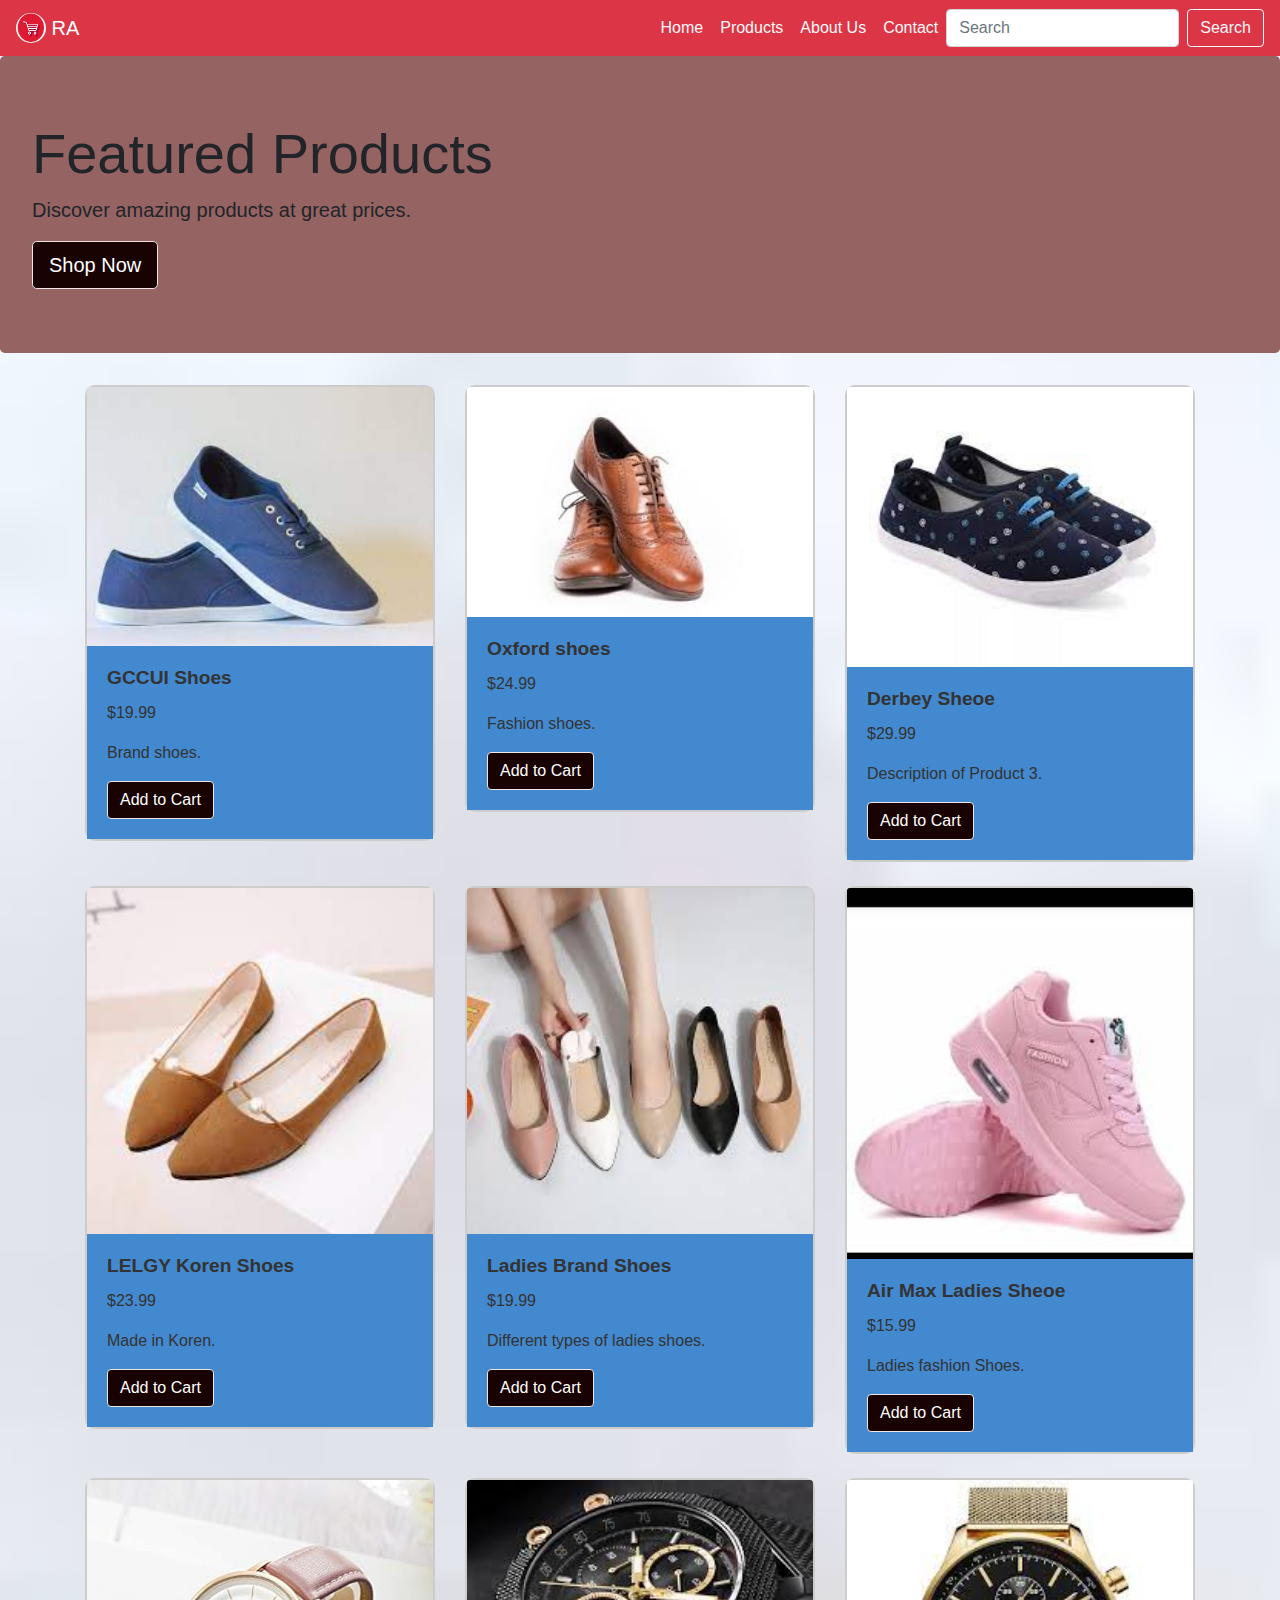
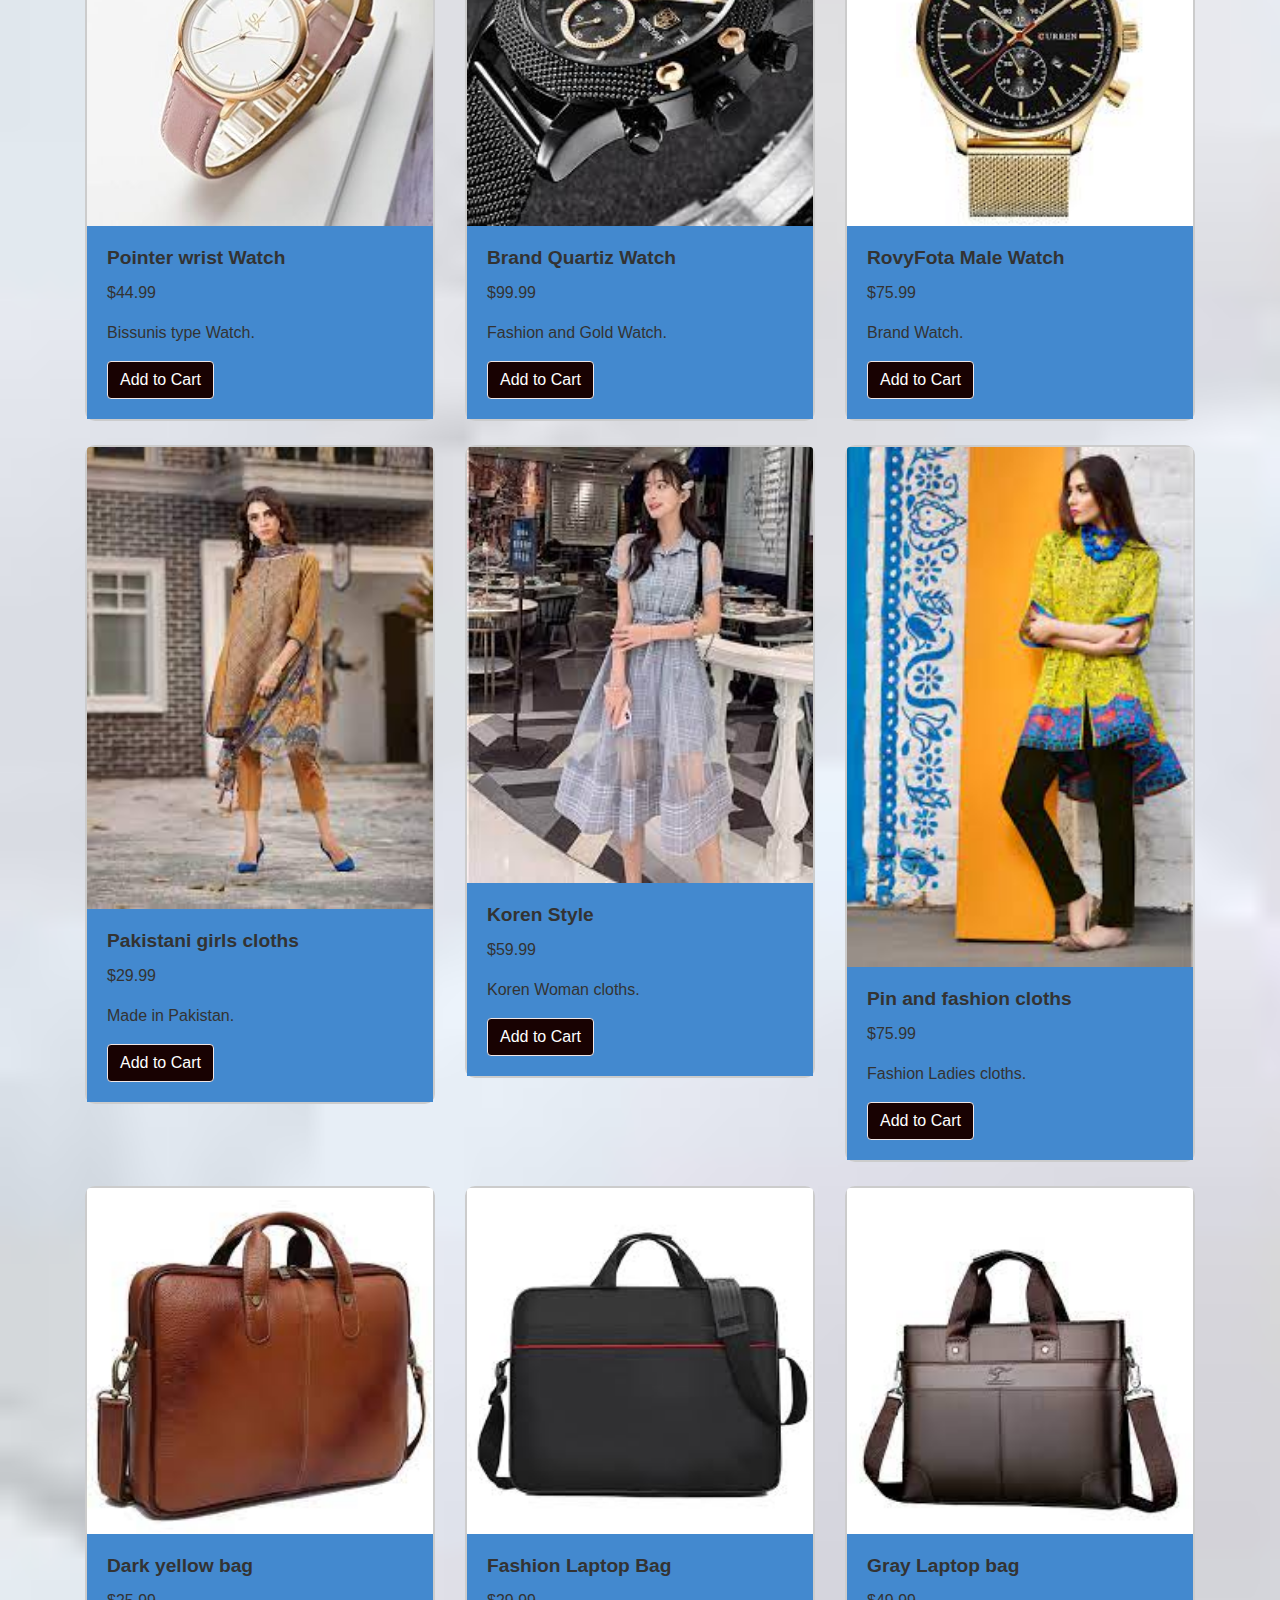
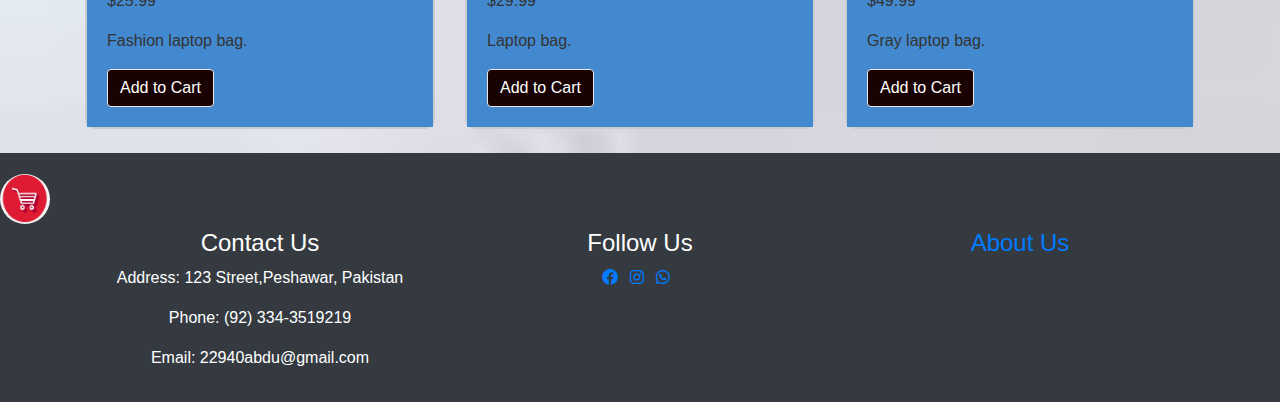
<file: index.html>
<!DOCTYPE html>
<html lang="en">
<head>
    <meta charset="UTF-8">
    <meta name="viewport" content="width=device-width, initial-scale=1, shrink-to-fit=no">
    <title>Fictional E-Commerce</title>
    <link rel="stylesheet" href="https://stackpath.bootstrapcdn.com/bootstrap/4.5.2/css/bootstrap.min.css">
    <link href="https://cdnjs.cloudflare.com/ajax/libs/font-awesome/6.0.0-beta3/css/all.min.css" rel="stylesheet">

    <link rel="stylesheet" href="styles.css">
    <style>
        /* Add your custom styles here */
    </style>
</head>
<body>
    <!-- Header Section -->
    <nav class="navbar navbar-expand-lg navbar-dark bg-danger">
        <a class="navbar-brand rounded-circle" href="#">
            <img src="download.png" alt="Logo" width="30" height="30" class="d-inline-block align-top rounded-circle">
            RA
        </a>
        <!-- ... Rest of your navbar code ... -->
    
    
        
        
        <button class="navbar-toggler" type="button" data-toggle="collapse" data-target="#navbarNav" aria-controls="navbarNav" aria-expanded="false" aria-label="Toggle navigation">
            <span class="navbar-toggler-icon"></span>
        </button>
        <div class="collapse navbar-collapse" id="navbarNav">
            <ul class="navbar-nav ml-auto">
                <li class="nav-item"><a class="nav-link" href="#">Home</a></li>
                <li class="nav-item"><a class="nav-link" href="#">Products</a></li>
                <li class="nav-item"><a class="nav-link" href="about_us.html">About Us</a></li>
                <li class="nav-item"><a class="nav-link" href="#contact">Contact</a></li>
            </ul>
            <form class="form-inline my-2 my-lg-0">
                <input class="form-control mr-sm-2" type="search" placeholder="Search" aria-label="Search">
                <button class="btn btn-outline-light my-2 my-sm-0" type="submit">Search</button>
            </form>
        </div>
    </nav>
    
    <!-- Hero Section -->
    <div class="jumbotron">
        <h1 class="display-4">Featured Products</h1>
        <p class="lead">Discover amazing products at great prices.</p>
        <a class="btn btn-primary btn-lg" href="#" role="button">Shop Now</a>
    </div>

    <!-- Product Listings -->
    <div class="container">
        <div class="row">
            <div class="col-md-4 mb-4">
                <div class="card">
                    <img src="download1.jpg" class="card-img-top" alt="Product 1">
                    <div class="card-body">
                        <h5 class="card-title">GCCUI Shoes</h5>
                        <p class="card-text">$19.99</p>
                        <p class="card-text">Brand shoes.</p>
                        <a href="#" class="btn btn-primary">Add to Cart</a>
                    </div>
                </div>
            </div>

            <div class="col-md-4 mb-4">
                <div class="card">
                    <img src="download2.png" class="card-img-top" alt="Product 2">
                    <div class="card-body">
                        <h5 class="card-title">Oxford shoes</h5>
                        <p class="card-text">$24.99</p>
                        <p class="card-text">Fashion shoes.</p>
                        <a href="#" class="btn btn-primary">Add to Cart</a>
                    </div>
                </div>
            </div>

            <div class="col-md-4 mb-4">
                <div class="card">
                    <img src="download3.png" class="card-img-top" alt="Product 3">
                    <div class="card-body">
                        <h5 class="card-title">Derbey Sheoe</h5>
                        <p class="card-text">$29.99</p>
                        <p class="card-text">Description of Product 3.</p>
                        <a href="#" class="btn btn-primary">Add to Cart</a>
                    </div>
                </div>
            </div>
            <div class="col-md-4 mb-4">
                <div class="card">
                    <img src="pic10.jpg" class="card-img-top" alt="Product 3">
                    <div class="card-body">
                        <h5 class="card-title">LELGY Koren Shoes</h5>
                        <p class="card-text">$23.99</p>
                        <p class="card-text">Made in Koren.</p>
                        <a href="#" class="btn btn-primary">Add to Cart</a>
                    </div>
                </div>
            </div>
            <div class="col-md-4 mb-4">
                <div class="card">
                    <img src="pic11.jpg" class="card-img-top" alt="Product 3">
                    <div class="card-body">
                        <h5 class="card-title">Ladies Brand Shoes</h5>
                        <p class="card-text">$19.99</p>
                        <p class="card-text">Different types of ladies shoes.</p>
                        <a href="#" class="btn btn-primary">Add to Cart</a>
                    </div>
                </div>
            </div>
            <div class="col-md-4 mb-4">
                <div class="card">
                    <img src="pic18.jpg" class="card-img-top" alt="Product 3">
                    <div class="card-body">
                        <h5 class="card-title">Air Max Ladies Sheoe</h5>
                        <p class="card-text">$15.99</p>
                        <p class="card-text">Ladies fashion Shoes.</p>
                        <a href="#" class="btn btn-primary">Add to Cart</a>
                    </div>
                </div>
            </div>
            <div class="col-md-4 mb-4">
                <div class="card">
                    <img src="pic12.jpg" class="card-img-top" alt="Product 3">
                    <div class="card-body">
                        <h5 class="card-title">Pointer wrist Watch</h5>
                        <p class="card-text">$44.99</p>
                        <p class="card-text">Bissunis type Watch.</p>
                        <a href="#" class="btn btn-primary">Add to Cart</a>
                    </div>
                </div>
            </div>
            <div class="col-md-4 mb-4">
                <div class="card">
                    <img src="pic13.jpg" class="card-img-top" alt="Product 3">
                    <div class="card-body">
                        <h5 class="card-title">Brand Quartiz Watch</h5>
                        <p class="card-text">$99.99</p>
                        <p class="card-text">Fashion and Gold Watch.</p>
                        <a href="#" class="btn btn-primary">Add to Cart</a>
                    </div>
                </div>
            </div>
            <div class="col-md-4 mb-4">
                <div class="card">
                    <img src="pic17.jpg" class="card-img-top" alt="Product 3">
                    <div class="card-body">
                        <h5 class="card-title">RovyFota Male Watch</h5>
                        <p class="card-text">$75.99</p>
                        <p class="card-text">Brand Watch.</p>
                        <a href="#" class="btn btn-primary">Add to Cart</a>
                    </div>
                </div>
            </div>
            <div class="col-md-4 mb-4">
                <div class="card">
                    <img src="pic1.jpg" class="card-img-top" alt="Product 3">
                    <div class="card-body">
                        <h5 class="card-title">Pakistani girls cloths</h5>
                        <p class="card-text">$29.99</p>
                        <p class="card-text">Made in Pakistan.</p>
                        <a href="#" class="btn btn-primary">Add to Cart</a>
                    </div>
                </div>
            </div>
            <div class="col-md-4 mb-4">
                <div class="card">
                    <img src="pic19.jpg" class="card-img-top" alt="Product 3">
                    <div class="card-body">
                        <h5 class="card-title">Koren Style </h5>
                        <p class="card-text">$59.99</p>
                        <p class="card-text">Koren Woman cloths.</p>
                        <a href="#" class="btn btn-primary">Add to Cart</a>
                    </div>
                </div>
            </div>
            <div class="col-md-4 mb-4">
                <div class="card">
                    <img src="pic2.jpg" class="card-img-top" alt="Product 3">
                    <div class="card-body">
                        <h5 class="card-title">Pin and fashion cloths</h5>
                        <p class="card-text">$75.99</p>
                        <p class="card-text">Fashion Ladies cloths.</p>
                        <a href="#" class="btn btn-primary">Add to Cart</a>
                    </div>
                </div>
            </div>

            <!-- Add more product cards here -->
            <div class="col-md-4 mb-4">
                <div class="card">
                    <img src="pic14.jpg" class="card-img-top" alt="Product 4">
                    <div class="card-body">
                        <h5 class="card-title">Dark yellow bag</h5>
                        <p class="card-text">$25.99</p>
                        <p class="card-text">Fashion laptop bag.</p>
                        <a href="#" class="btn btn-primary">Add to Cart</a>
                    </div>
                </div>
            </div>

            <div class="col-md-4 mb-4">
                <div class="card">
                    <img src="pic15.jpg" class="card-img-top" alt="Product 5">
                    <div class="card-body">
                        <h5 class="card-title">Fashion Laptop Bag</h5>
                        <p class="card-text">$29.99</p>
                        <p class="card-text">Laptop bag.</p>
                        <a href="#" class="btn btn-primary">Add to Cart</a>
                    </div>
                </div>
            </div>

            <div class="col-md-4 mb-4">
                <div class="card">
                    <img src="pic16.jpg" class="card-img-top" alt="Product 6">
                    <div class="card-body">
                        <h5 class="card-title">Gray Laptop bag</h5>
                        <p class="card-text">$49.99</p>
                        <p class="card-text">Gray laptop bag.</p>
                        <a href="#" class="btn btn-primary">Add to Cart</a>
                    </div>
                </div>
            </div>
        </div>
    </div>

    <!-- Contact Form -->

    <!-- Footer Section -->
    <footer class="bg-dark text-white py-3">
        <a class="navbar-brand rounded-circle" href="index.html">
        <img src="download.png" alt="Logo" width="50" height="50" class="d-inline-block align-top rounded-circle">
        </a>
        <div class="container text-center" id="contact">
            <div class="row">
                <div class="col-md-4">
                    <h4>Contact Us</h4>
                    <p>Address: 123 Street,Peshawar, Pakistan</p>
                    <p>Phone: (92) 334-3519219</p>
                    <p>Email: 22940abdu@gmail.com</p>
                </div>
                <div class="col-md-4">
                    <h4>Follow Us</h4>
                    <a href="https://www.facebook.com/profile.php?id=100087406156577&mibextid=ZbWKwL" class="mr-2"><i class="fab fa-facebook"></i></a>
                    <a href="https://instagram.com/abdulah_qurashii?igshid=OGQ5ZDc2ODk2ZA==" class="mr-2"><i class="fab fa-instagram"></i></a>
                    <a href="https://whatsapp.com/channel/0029VaDaLeG3LdQRflvkhG25" class="mr-2"><i class="fab fa-whatsapp"></i></a>

                </div>
                <div class="col-md-4">
                    <a href="about_us.html"><h4>About Us</h4></a>
                    <!-- Add any additional content here -->
                </div>
            </div>
        </div>
    </footer>
    
    <script src="https://code.jquery.com/jquery-3.5.1.slim.min.js"></script>
    <script src="https://cdn.jsdelivr.net/npm/@popperjs/core@2.5.3/dist/umd/popper.min.js"></script>
    <script src="https://stackpath.bootstrapcdn.com/bootstrap/4.5.2/js/bootstrap.min.js"></script>
</body>
</html>
</file>
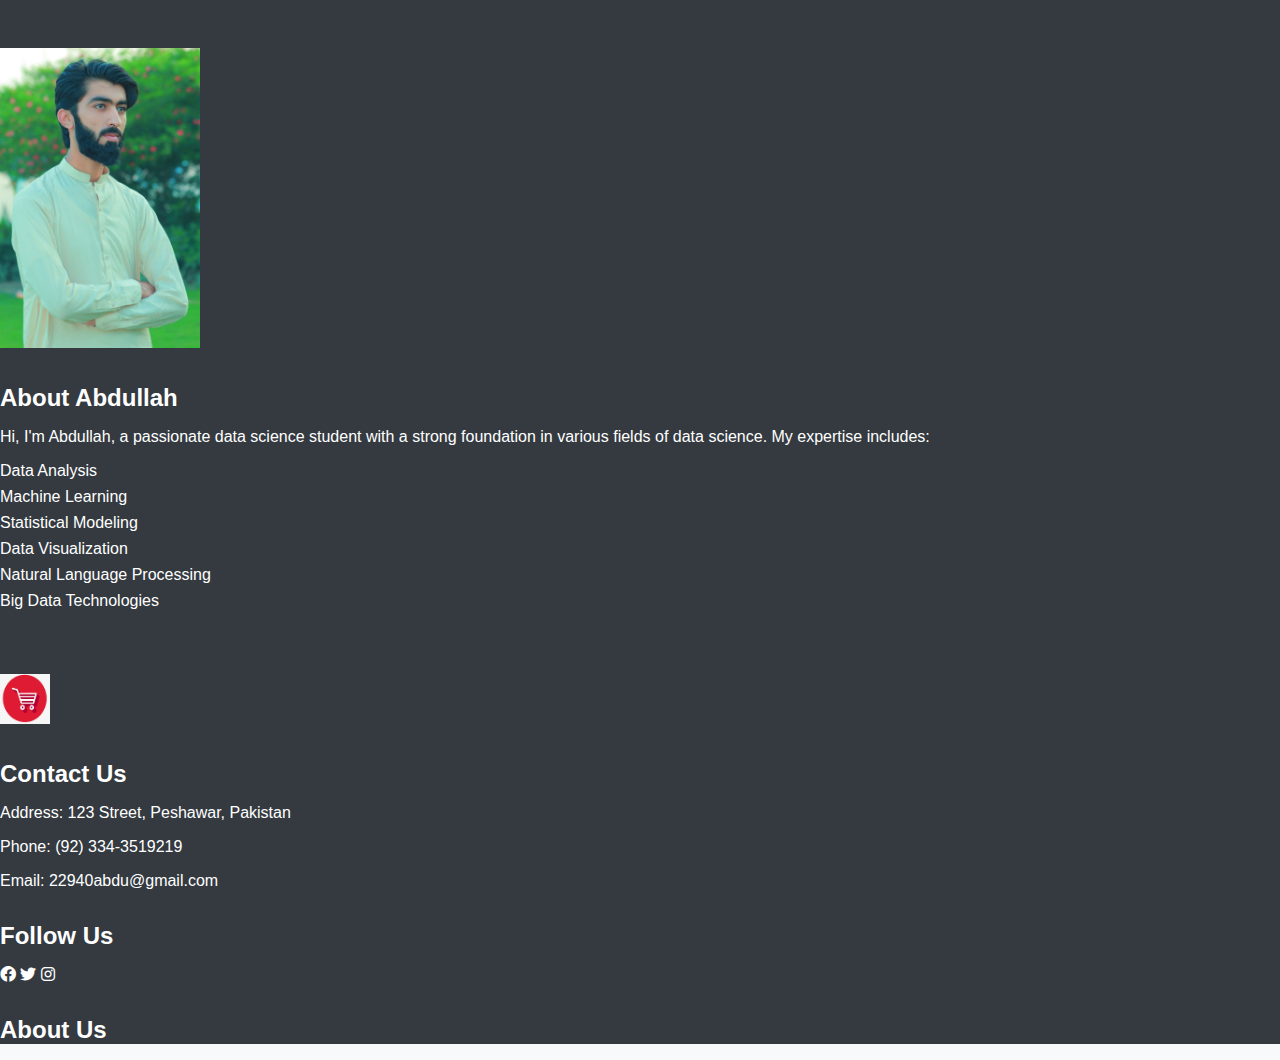
<file: about_us.html>
<!DOCTYPE html>
<html lang="en">
<head>
    <meta charset="UTF-8">
    <meta name="viewport" content="width=device-width, initial-scale=1, shrink-to-fit=no">
    <link href="https://cdnjs.cloudflare.com/ajax/libs/font-awesome/6.0.0-beta3/css/all.min.css" rel="stylesheet">

    <title>About Us</title>
    <style>
        /* CSS for About Us section */
        body {
            font-family: Arial, sans-serif;
            background-color: #f8f9fa; /* Light background color */
            color: #343a40; /* Dark text color */
            margin: 0;
            padding: 0;
        }

        .bg-dark {
            background-color: #343a40; /* Dark background color */
            color: #ffffff; /* Text color */
        }

        .py-5 {
            padding-top: 3rem;
            padding-bottom: 3rem;
        }

        .container {
            max-width: 960px; /* Set max width for content */
        }

        h4 {
            font-size: 1.5rem; /* Larger font size for headings */
            margin-bottom: 1rem; /* Add some space below headings */
        }

        ul {
            list-style-type: none; /* Remove bullet points from list */
            padding: 0; /* Remove default padding */
        }

        ul li {
            margin-bottom: 0.5rem; /* Add space between list items */
        }

        ul li::before {
            content: "\2022"; /* Add custom bullet point (Unicode for bullet point) */
            color: #dc3545; /* Red color for bullet point */
            font-size: 1rem;
            display: inline-block;
            width: 1em;
            margin-left: -1em;
        }

        ul li:last-child {
            margin-bottom: 0; /* Remove space after last list item */
        }
    </style>
    <style>
        /* ... Your existing CSS ... */
        
        /* Additional CSS for the footer */
        .footer-links a {
            color: #ffffff;
            text-decoration: none;
        }

        .footer-links a:hover {
            text-decoration: underline;
        }
    </style>
</head>
<body>

    <section class="bg-dark text-white py-5">
        <div class="container">
            <div class="row">
                <div class="col-md-4 text-center">
                    <img src="WhatsApp Image 2023-10-06 at 1.43.26 PM.jpeg" alt="Abdullah's Picture" class="img-fluid rounded-circle mb-3" style="width: 200px;">
                    <h4>About Abdullah</h4>
                    <p>Hi, I'm Abdullah, a passionate data science student with a strong foundation in various fields of data science. My expertise includes:</p>
                    <ul>
                        <li>Data Analysis</li>
                        <li>Machine Learning</li>
                        <li>Statistical Modeling</li>
                        <li>Data Visualization</li>
                        <li>Natural Language Processing</li>
                        <li>Big Data Technologies</li>
                    </ul>
                </div>
                <div class="col-md-4">
                    <!-- Add any additional content here -->
                </div>
                <div class="col-md-4">
                    <!-- Add any additional content here -->
                </div>
            </div>
        </div>
    </section>
    <footer class="bg-dark text-white py-3">
        <a class="navbar-brand rounded-circle" href="index.html">
            <img src="download.png" alt="Logo" width="50" height="50" class="d-inline-block align-top rounded-circle">
        </a>
        <div class="container text-center">
            <div class="row">
                <div class="col-md-4">
                    <h4>Contact Us</h4>
                    <p>Address: 123 Street, Peshawar, Pakistan</p>
                    <p>Phone: (92) 334-3519219</p>
                    <p>Email: 22940abdu@gmail.com</p>
                </div>
                <div class="col-md-4">
                    <h4>Follow Us</h4>
                    <div class="footer-links">
                        <a href="https://www.facebook.com/profile.php?id=100087406156577&mibextid=ZbWKwL"><i class="fab fa-facebook"></i></a>
                        <a href="https://instagram.com/abdulah_qurashii?igshid=OGQ5ZDc2ODk2ZA=="><i class="fab fa-twitter"></i></a>
                        <a href="https://whatsapp.com/channel/0029VaDaLeG3LdQRflvkhG25"><i class="fab fa-instagram"></i></a>
                    </div>
                </div>
                <div class="col-md-4">
                    <h4>About Us</h4>
                    </div>
                </div>
            </div>
        </div>
    </footer>
    
    <!-- ... Your existing scripts ... -->

</body>
</html>
</file>
<file: styles.css>
body {
    background-image: url('images.jpg'); /* Replace 'background.jpg' with your image file */
    background-size: cover;
    animation: slide 20s infinite linear;
}

@keyframes slide {
    0% {
        background-position: 0 0;
    }
    100% {
        background-position: 100% 0;
    }
}
.card {
    border: 2px solid #ccc; /* Border color */
    border-radius: 10px; /* Border corner radius */
    transition: border-color 0.3s; /* Transition effect for border color change */
}

.card:hover {
    border-color: #007bff; /* Border color on hover */
}
.card-title,
.card-text {
    font-family: 'Arial', sans-serif; /* Change font family */
    color: #333; /* Change text color */
}

.card-title {
    font-size: 1.2em; /* Change font size for titles */
    font-weight: bold; /* Make titles bold */
}

.card-text {
    font-size: 1em; /* Change font size for descriptions */
}
.btn-primary {
    background-color: #180202; /* Button background color */
    border-color: #f0e6e6; /* Button border color */
    transition: background-color 0.3s, border-color 0.3s; /* Transition effect for color change */
}

.btn-primary:hover {
    background-color: #160207; /* Button background color on hover */
    border-color: #ebe7e7; /* Button border color on hover */
}
.card-body {
    background-color: #4389cf; /* Set the background color to gray */
}
.navbar {
    background-color: #dc3545; /* Change navbar background color to red */
}
.navbar-nav.ml-auto .nav-item {
    border-left: 1px solid #dc3545; /* Add a red border between items */
}

.navbar-nav.ml-auto .nav-link {
    color: #fffafb !important; /* Change link color to red */
}
.jumbotron {
    background-color: #966363; /* Set background color to white */
}
</file>
